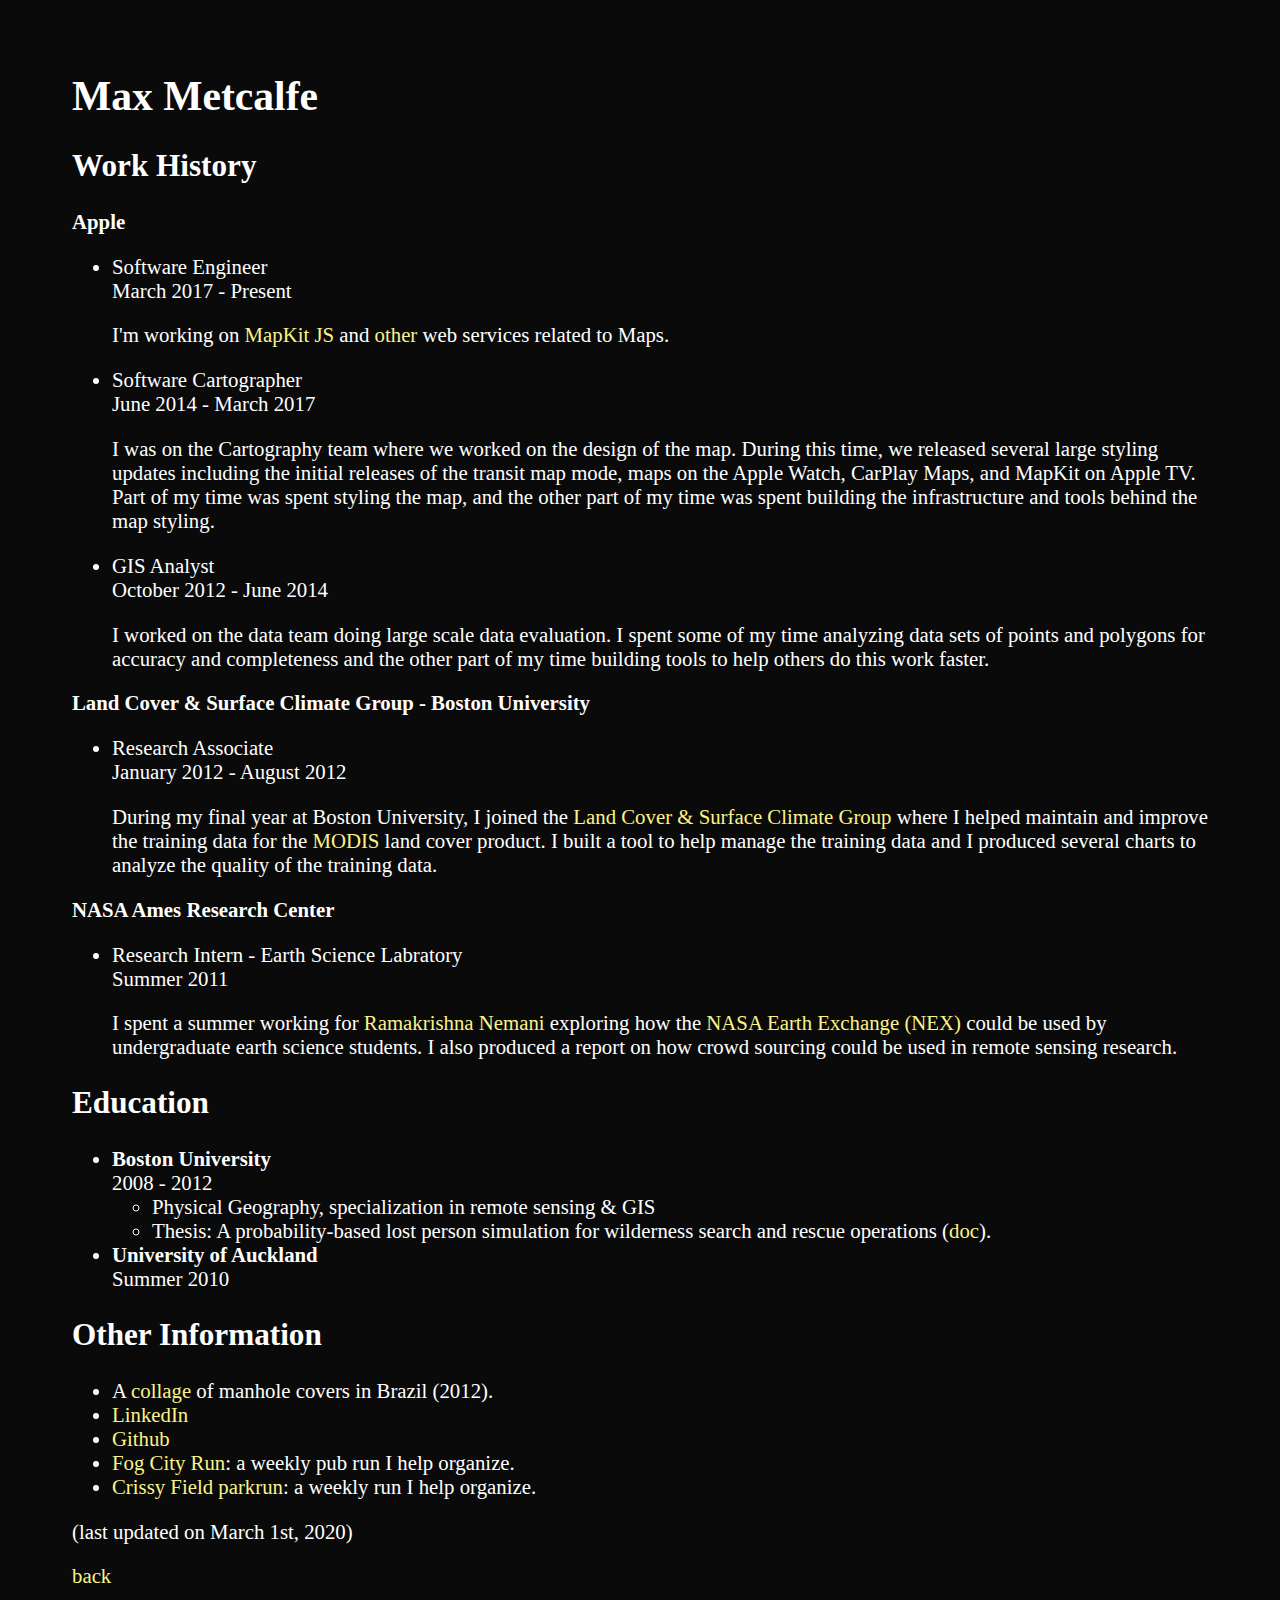
<file: resume.html>
<html lang="en">
    <head>
        <title>Max Metcalfe - Resume</title>
        <meta charset="utf-8">
        <meta name="viewport" content="width=device-width, initial-scale=1">
        <link rel="stylesheet" href="styles.css">
        <script src="./script.js"></script>
    </head>
    <body>
        <div class="container">
            <h1>Max Metcalfe</h1>
            <h2>Work History</h2>
            <b>Apple</b>
            <ul>
                <li>Software Engineer</li>
                March 2017 - Present
                <p>
                    I'm working on <a href="https://developer.apple.com/maps/web/">MapKit JS</a> and <a href="https://collections.apple.com/collection?_col=CgZMb25kb24SDQiuTRCfw4DJ75mfvFsSDQiuTRDr0Y7yqpfJ4UASDgiuTRCF%2FozVybf5jcEBEg4Irk0Q8oK70qP4oJuJARINCK5NEKGY6LWErZmzIRIOCK5NEPHRks7%2B%2FI2alQESDgiuTRDpvqCU4ovmiYwBEg4Irk0Qwt%2Fnl%2BD2saPdARIOCK5NEN7bu8nNt6GB1QESDgiuTRCj6%2BCl%2Bt6X2v8B">other</a> web services related to Maps.
                </p>
                <li>Software Cartographer</li>
                June 2014 - March 2017
                <p>
                    I was on the Cartography team where we worked on the design of the map. During this time, we released several large styling updates including the initial releases of the transit map mode, maps on the Apple Watch, CarPlay Maps, and MapKit on Apple TV.
                    Part of my time was spent styling the map, and the other part of my time was spent building the infrastructure and tools behind the map styling.
                </p>
                <li>GIS Analyst</li>
                October 2012 - June 2014
                <p>
                    I worked on the data team doing large scale data evaluation. I spent some of my time analyzing data sets of points and polygons for accuracy and completeness and the other part of my time building tools to help others do this work faster.
                </p>
            </ul>
            <b>Land Cover & Surface Climate Group - Boston University</b>
            <ul>
                <li>Research Associate</li>
                January 2012 - August 2012
                <p>
                    During my final year at Boston University, I joined the <a href="http://www.bu.edu/lcsc/">Land Cover & Surface Climate Group</a> where I helped maintain and improve the training data for the <a href="https://modis.gsfc.nasa.gov">MODIS</a> land cover product.
                    I built a tool to help manage the training data and I produced several charts to analyze the quality of the training data.
                </p>
            </ul>
            <b>NASA Ames Research Center</b>
            <ul>
                <li>Research Intern - Earth Science Labratory</li>
                Summer 2011
                <p>
                    I spent a summer working for <a href="https://ecocast.arc.nasa.gov/peop/rama.php">Ramakrishna Nemani</a> exploring how the <a href="https://www.nas.nasa.gov/projects/nex.html">NASA Earth Exchange (NEX)</a> could be
                    used by undergraduate earth science students. I also produced a report on how crowd sourcing could be used in remote sensing research.
                </p>
            </ul>
            <h2>Education</h2>
            <ul>
                <li><b>Boston University</b></li>
                2008 - 2012
                <ul>
                    <li>Physical Geography, specialization in remote sensing & GIS</li>
                    <li>Thesis: A probability-based lost person simulation for wilderness search and rescue operations (<a href="./docs/search-rescue-thesis.pdf">doc</a>).</li>
                </ul>
                <li><b>University of Auckland</b></li>
                Summer 2010
            </ul>
            <h2>Other Information</h2>
            <ul>
                <li>A <a href="./images/manhole.jpg">collage</a> of manhole covers in Brazil (2012).
                <li><a href="https://www.linkedin.com/in/max-metcalfe-3b44bb14/">LinkedIn</a></li>
                <li><a href="https://github.com/maxmetcalfe">Github</a></li>
                <li><a href="https://www.fogcityrun.com">Fog City Run</a>: a weekly pub run I help organize.</li>
                <li><a href="https://www.parkrun.us/crissyfield/">Crissy Field parkrun</a>: a weekly run I help organize.</li>
            </ul>
        </div>
        <p>(last updated on March 1st, 2020)</p>
        <a href="./index.html">back</a>
    </body>
</html>
</file>
<file: styles.css>
body {
    opacity: 0;
    font-family: "Crimson Text";

    background-color: rgb(10, 10, 10);
    color: white;

    padding: 5%;
    font-size: 1.3em;
}

body.loaded {
  opacity: 1.0;
  -webkit-transition: opacity .3s ease-in-out;
  -moz-transition: opacity .3s ease-in-out;
  -ms-transition: opacity .3s ease-in-out;
  -o-transition: opacity .3s ease-in-out;
  transition: opacity .3s ease-in-out;
}

a, a:visited {
    color: rgb(251, 243, 136);

    text-decoration: none;
}
</file>
